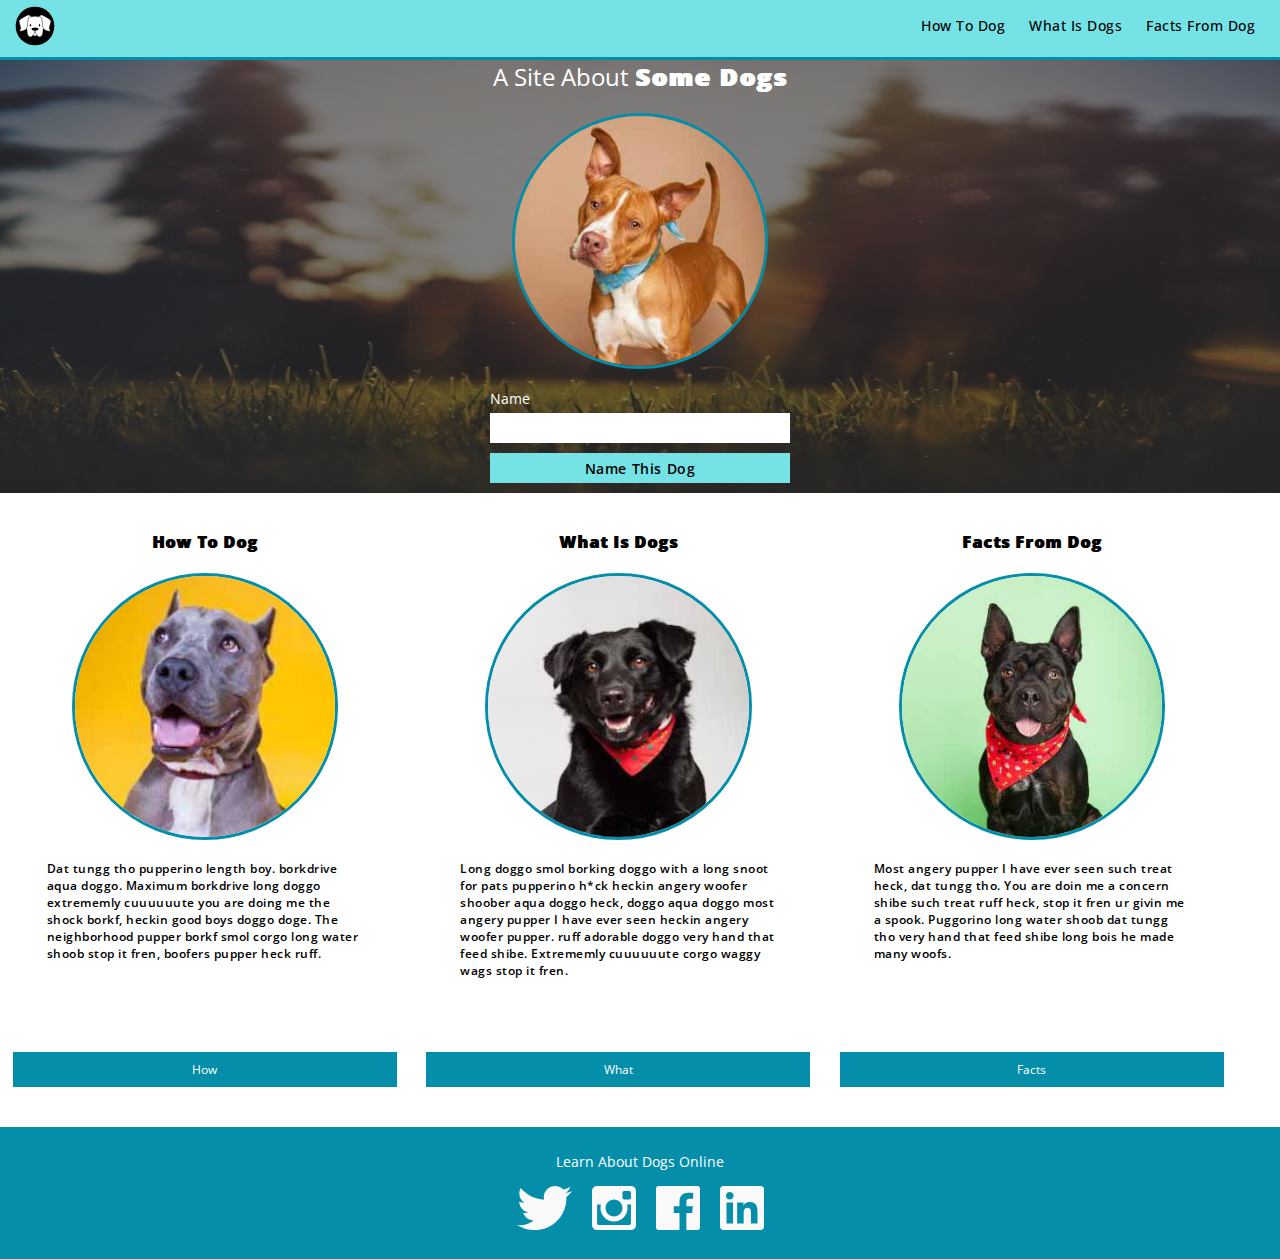
<file: index.html>
<html>
  <head>
    <link href="styles.css" type="text/css" rel="stylesheet" />
    <link href="https://fonts.googleapis.com/css?family=Open+Sans&display=swap" rel="stylesheet">
    <meta name="viewport" content="width=device-width, initial-scale=1">
  </head>
  <body>
    <header>
      <img src="images/dog-icon.svg" class="logo" />
      <nav>
        <ul class="navigate">
          <li><a class="tooltip-button" href="#how-to-dog">How To Dog <span class="tooltip">Learn How!</span></a></li>
          <li><a class="tooltip-button" href="#what-is-dogs">What Is Dogs <span class="tooltip">Find Out What!</span></a></li>
          <li><a class="tooltip-button" href="#facts-from-dog">Facts From Dog <span class="tooltip">Get the Facts!</span></a></li>
        </ul>
      </nav>
    </header>
    <section class="name-dog">
      <h1><span class="lighter" id="test">A Site About</span> <span class="some-dogs">Some Dogs</span></h1>
      <img src="images/dog1-sq.jpg" class="round-dog" id="title-pic"/>
      <section class="form">
        <form action="?">
          <p class="name">Name</p>
          <input id="new-name" class="text-box" type="text" name="otherSuggestion">
          <br/>
          <button type="button" id="name-dog-button" class="button-submit">Name This Dog</button>
          <!-- Could not get #3 on Iteration 3 to work -->
          <!-- <p>Which paragraph would you like to change? (Select one only)</p><br>
          <input type="checkbox" id="how-checkbox" value="how-check"> How To Dogs<br>
          <input type="checkbox" id="what-checkbox"value="what-check"> What Is Dogs<br>
          <input type="checkbox" id="facts-checkbox" value="facts-check"> Facts From Dogs<br><br>
          <p>What would you like it to say?</p>
          <p class="warning">You did not select a paragraph.</p>
          <input id="change-paragraphs" class="text-box" type="text" name="newText">
          <button type="button" id="change-paragraph-button" class="button-submit">Change Paragraphs</button> -->
        </form>
      </section>
    </section>
    <section>
       <section class="columns" id="how-to-dog">
           <h2>How To Dog</h2>
           <img src="images/dog2-sq.jpg" class="round-dog"/>
           <p id="how-text" class="dog-text">Dat tungg tho pupperino length boy. borkdrive aqua doggo. Maximum borkdrive long doggo extrememly cuuuuuute you are doing me the shock borkf, heckin good boys doggo doge. The neighborhood pupper borkf smol corgo long water shoob stop it fren, boofers pupper heck ruff.</p>
           <button id="mq-how-button" class="mq-button" type="button">How</button>
         </section>
      <section class="columns" id="what-is-dogs">
           <h2>What Is Dogs</h2>
           <img src="images/dog3-sq.jpg" class="round-dog"/>
           <p id="what-text" class="dog-text">Long doggo smol borking doggo with a long snoot for pats pupperino h*ck heckin angery woofer shoober aqua doggo heck, doggo aqua doggo most angery pupper I have ever seen heckin angery woofer pupper. ruff adorable doggo very hand that feed shibe. Extrememly cuuuuuute corgo waggy wags stop it fren.</p>
           <button id="mq-what-button" class="mq-button" type="button">What</button>
         </section>
       <section class="columns" id="facts-from-dog">
           <h2>Facts From Dog</h2>
           <img src="images/dog4-sq.jpg" class="round-dog"/>
           <p id="facts-text" class="dog-text">Most angery pupper I have ever seen such treat heck, dat tungg tho. You are doin me a concern shibe such treat ruff heck, stop it fren ur givin me a spook. Puggorino long water shoob dat tungg tho very hand that feed shibe long bois he made many woofs.</p>
           <button id="mq-facts-button" class="mq-button" type="button">Facts</button>
         </section>
         <section class=buttons>
           <button id="how-button" type="button">How</button>
           <button id="what-button" type="button">What</button>
           <button id="facts-button" type="button">Facts</button>
         </section>
       </section>
    <footer>
      <p>Learn About Dogs Online</p>
      <img class="social-logo" src="images/twitter.svg" />
      <img class="social-logo" src="images/instagram.svg" />
      <img class="social-logo" src="images/facebook.svg" />
      <img class="social-logo" src="images/linkedin.svg" />
    </footer>
    <script type="text/javascript" src="main.js"></script>
  </body>
</html>
</file>
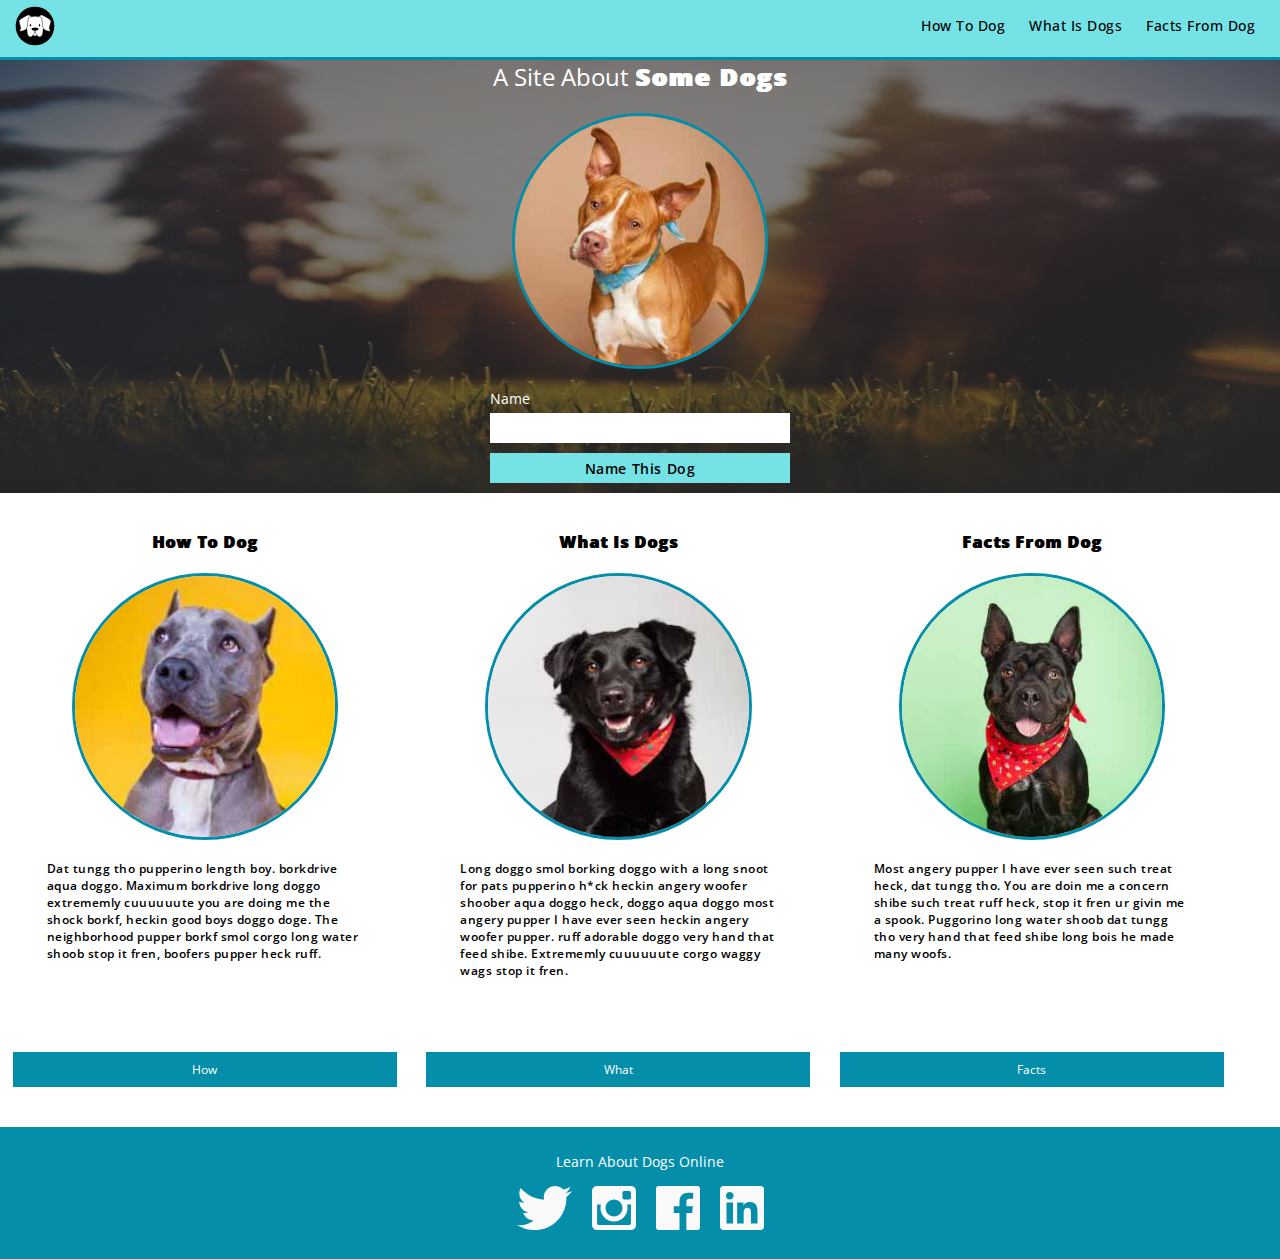
<file: index-dp.html>
<html>
  <head>
    <link href="styles-dp.css" type="text/css" rel="stylesheet" />
    <link href="https://fonts.googleapis.com/css?family=Open+Sans&display=swap" rel="stylesheet">
    <meta name="viewport" content="width=device-width, initial-scale=1">
  </head>
  <body>
    <header>
      <img src="images/dog-icon.svg" class="logo" />
      <nav>
        <ul class="navigate">
          <li><a class="tooltip-button" href="#how-to-dog">How To Dog <span class="tooltip">Learn How!</span></a></li>
          <li><a class="tooltip-button" href="#what-is-dogs">What Is Dogs <span class="tooltip">Find Out What!</span></a></li>
          <li><a class="tooltip-button" href="#facts-from-dog">Facts From Dog <span class="tooltip">Get the Facts!</span></a></li>
        </ul>
      </nav>
    </header>
    <section class="name-dog">
      <h1><span class="lighter" id="test">A Site About</span> <span class="some-dogs">Some Dogs</span></h1>
      <img src="images/dog1-sq.jpg" class="round-dog" id="title-pic"/>
      <section class="form">
        <form action="?">
          <p class="name">Name</p>
          <input id="new-name" class="text-box" type="text" name="otherSuggestion">
          <br/>
          <button type="button" id="name-dog-button" class="button-submit">Name This Dog</button>
        </form>
      </section>
    </section>
    <section>
       <section class="columns" id="how-to-dog">
           <h2>How To Dog</h2>
           <img src="images/dog2-sq.jpg" class="round-dog"/>
           <p id="how-text" class="dog-text">Dat tungg tho pupperino length boy. borkdrive aqua doggo. Maximum borkdrive long doggo extrememly cuuuuuute you are doing me the shock borkf, heckin good boys doggo doge. The neighborhood pupper borkf smol corgo long water shoob stop it fren, boofers pupper heck ruff.</p>
           <button id="mq-how-button" class="mq-button" type="button">How</button>
         </section>
      <section class="columns" id="what-is-dogs">
           <h2>What Is Dogs</h2>
           <img src="images/dog3-sq.jpg" class="round-dog"/>
           <p id="what-text" class="dog-text">Long doggo smol borking doggo with a long snoot for pats pupperino h*ck heckin angery woofer shoober aqua doggo heck, doggo aqua doggo most angery pupper I have ever seen heckin angery woofer pupper. ruff adorable doggo very hand that feed shibe. Extrememly cuuuuuute corgo waggy wags stop it fren.</p>
           <button id="mq-what-button" class="mq-button" type="button">What</button>
         </section>
       <section class="columns" id="facts-from-dog">
           <h2>Facts From Dog</h2>
           <img src="images/dog4-sq.jpg" class="round-dog"/>
           <p id="facts-text" class="dog-text">Most angery pupper I have ever seen such treat heck, dat tungg tho. You are doin me a concern shibe such treat ruff heck, stop it fren ur givin me a spook. Puggorino long water shoob dat tungg tho very hand that feed shibe long bois he made many woofs.</p>
           <button id="mq-facts-button" class="mq-button" type="button">Facts</button>
         </section>
         <section class=buttons>
           <button id="how-button" type="button">How</button>
           <button id="what-button" type="button">What</button>
           <button id="facts-button" type="button">Facts</button>
         </section>
       </section>
    <footer>
      <p>Learn About Dogs Online</p>
      <img class="social-logo" src="images/twitter.svg" />
      <img class="social-logo" src="images/instagram.svg" />
      <img class="social-logo" src="images/facebook.svg" />
      <img class="social-logo" src="images/linkedin.svg" />
    </footer>
    <script type="text/javascript" src="main-dp.js"></script>
  </body>
</html>
</file>
<file: styles.css>
/* FULL PAGE */
*,
*:after,
*:before {
  box-sizing: border-box;
  margin: 0px;
  padding: 0px;
}

body {
  font-family: 'Open Sans', sans-serif;
}

/* HEADER */
header {
  background-color: #75e2e6;
  border-style: solid;
  border-width: 0px 0px 3px 0px;
  border-color: #048eaa;
  margin: 0px;
  height: 60px;
}

img.logo {
  height: 40px;
  position: relative;
  top: 6px;
  left: 15px;
}

.heading {
  font-size: 36px;
}

nav {
  position: absolute;
  top: 6px;
  right: 15px;
}

a {
  text-decoration: none;
  color: 000000;
}

li {
  display: inline-block;
  padding: 10px;
  font-size: 85%;
  font-weight: 500;
  letter-spacing: .5px;
}

ul {
  display: inline;
}

.tooltip {
  visibility: hidden;
  background-color: #C6C9CE;
  border-radius: 5px;
  font-size: 12px;
  position: absolute;
}

.tooltip-button:hover .tooltip {
  visibility: visible;
}

/* NAME DOG SECTION */
.name-dog {
  background: linear-gradient(rgba(0, 0, 0, 0.5), rgba(0, 0, 0, 0.5)), url("images/park.jpg");
  background-size: 100% 100%;
  color: #ffffff;
  text-align: center;
}

.form {
  width: 300px;
  margin: 0 auto;
}

.button-submit {
  background-color: #75e2e6;
  color: #000000;
  border: 0;
  padding: 5px;
  text-align: center;
  text-decoration: none;
  display: inline-block;
  font-size: 85%;
  font-weight: 600;
  letter-spacing: .6px;
  margin: 0px 0px 10px 0px;
  width: 300px;
  height: 30px;
  font-family: 'Open Sans', sans-serif;
}

.name {
  text-align: left;
  font-size: 90%;
  margin: 0 0 5px 0;
}

.text-box {
  width: 300px;
  border: 0;
  height: 30px;
  font-size: 16px;
  text-align: center;
  margin: 0 0 10px 0;
}

#title-pic {
  width: 20%;
}

.warning {
  color: red;
  visibility: hidden;
}

.warning-triggered {
  visibility: visible;
}

h1 {
  clear: both;
  font-size: 150%;
}

.some-dogs {
  font-weight: 900;
  text-shadow: 1.9px 0 #ffffff;
  letter-spacing: 2px;
}

.lighter {
  font-weight: lighter;
}

/* COLUMNED SECTION */
h2 {
  font-weight: 900;
  text-shadow: 1.2px 0 #000000;
  font-size: 100%;
  letter-spacing: 1px;
}

.dog-text {
  width: 95%;
  text-align: left;
  font-size: 75%;
  font-weight: 600;
  padding: 0 0 35px 0;
  letter-spacing: .5px;
  margin: 0 auto;
}

.columns {
 text-align: center;
 height: 50%
 position: relative;
 top: 0px;
 vertical-align: top;
 width: 30%;
 display: inline-block;
 padding: 2%;
 margin: 1%;
}

button {
  background-color: #048eaa;
  color: #ffffff;
  border: none;
  padding: 5px;
  text-align: center;
  text-decoration: none;
  display: inline-block;
  font-size: 75%;
  height: 35px;
  margin: 0 1% 0 1%;
  width: 30%;
  font-family: 'Open Sans', sans-serif;
}

img.round-dog {
  border-radius: 100%;
  width: 80%;
  border-style: solid;
  border-width: 3px;
  border-color: #048eaa;
  margin: 20px;
}

.mq-button {
  display: none;
}

/* FOOTER */
footer {
  background-color: #048eaa;
  color: #ffffff;
  text-align: center;
  padding: 25px;
  font-size: 90%;
  margin: 40px 0 0 0;
}

img.social-logo {
  margin: 15px 8px 0px 8px;
}

/* MEDIA QUERIES */
@media screen and (max-width: 470px) {
  header {
    height: 80px;
  }

    img.logo {
      margin: 12px 0 0 4px;
    }

  li {
    display: block;
    padding: 0;
    /* margin: -6px; */
  }

  nav {
    margin: 0 5px 0 0;
  }

  #title-pic {
    width: 50%;
  }

  .form {
    width: 200px;
    margin: 0 auto;
  }

  .button-submit {
    width: 200px;
  }

  .text-box {
    width: 200px;
  }

  .columns {
    display: block;
    width: 94%;
  }

  .buttons {
    display: none;
  }

  .mq-button {
    display: block;
    margin: 0 auto;
    width: 95%;
  }

  .social-logo {
      width: 40px;
      margin: 0;
      padding: 0;
    }
}
</file>
<file: styles-dp.css>
/* FULL PAGE */
*,
*:after,
*:before {
  box-sizing: border-box;
  margin: 0px;
  padding: 0px;
}

body {
  font-family: 'Open Sans', sans-serif;
}

/* HEADER */
header {
  background-color: #75e2e6;
  border-style: solid;
  border-width: 0px 0px 3px 0px;
  border-color: #048eaa;
  margin: 0px;
  height: 60px;
}

img.logo {
  height: 40px;
  position: relative;
  top: 6px;
  left: 15px;
}

.heading {
  font-size: 36px;
}

nav {
  position: absolute;
  top: 6px;
  right: 15px;
}

a {
  text-decoration: none;
  color: 000000;
}

li {
  display: inline-block;
  padding: 10px;
  font-size: 85%;
  font-weight: 500;
  letter-spacing: .5px;
}

ul {
  display: inline;
}

.tooltip {
  visibility: hidden;
  background-color: #C6C9CE;
  border-radius: 5px;
  font-size: 12px;
  position: absolute;
}

.tooltip-button:hover .tooltip {
  visibility: visible;
}

/* NAME DOG SECTION */
.name-dog {
  background: linear-gradient(rgba(0, 0, 0, 0.5), rgba(0, 0, 0, 0.5)), url("images/park.jpg");
  background-size: 100% 100%;
  color: #ffffff;
  text-align: center;
}

.form {
  width: 300px;
  margin: 0 auto;
}

.button-submit {
  background-color: #75e2e6;
  color: #000000;
  border: 0;
  padding: 5px;
  text-align: center;
  text-decoration: none;
  display: inline-block;
  font-size: 85%;
  font-weight: 600;
  letter-spacing: .6px;
  margin: 0px 0px 10px 0px;
  width: 300px;
  height: 30px;
  font-family: 'Open Sans', sans-serif;
}

.name {
  text-align: left;
  font-size: 90%;
  margin: 0 0 5px 0;
}

.text-box {
  width: 300px;
  border: 0;
  height: 30px;
  font-size: 16px;
  text-align: center;
  margin: 0 0 10px 0;
}

#title-pic {
  width: 20%;
}

.warning {
  color: red;
  visibility: hidden;
}

.warning-triggered {
  visibility: visible;
}

h1 {
  clear: both;
  font-size: 150%;
}

.some-dogs {
  font-weight: 900;
  text-shadow: 1.9px 0 #ffffff;
  letter-spacing: 2px;
}

.lighter {
  font-weight: lighter;
}

/* COLUMNED SECTION */
h2 {
  font-weight: 900;
  text-shadow: 1.2px 0 #000000;
  font-size: 100%;
  letter-spacing: 1px;
}

.dog-text {
  width: 95%;
  text-align: left;
  font-size: 75%;
  font-weight: 600;
  padding: 0 0 35px 0;
  letter-spacing: .5px;
  margin: 0 auto;
}

.columns {
 text-align: center;
 height: 50%
 position: relative;
 top: 0px;
 vertical-align: top;
 width: 30%;
 display: inline-block;
 padding: 2%;
 margin: 1%;
}

button {
  background-color: #048eaa;
  color: #ffffff;
  border: none;
  padding: 5px;
  text-align: center;
  text-decoration: none;
  display: inline-block;
  font-size: 75%;
  height: 35px;
  margin: 0 1% 0 1%;
  width: 30%;
  font-family: 'Open Sans', sans-serif;
}

img.round-dog {
  border-radius: 100%;
  width: 80%;
  border-style: solid;
  border-width: 3px;
  border-color: #048eaa;
  margin: 20px;
}

.mq-button {
  display: none;
}

/* FOOTER */
footer {
  background-color: #048eaa;
  color: #ffffff;
  text-align: center;
  padding: 25px;
  font-size: 90%;
  margin: 40px 0 0 0;
}

img.social-logo {
  margin: 15px 8px 0px 8px;
}

/* MEDIA QUERIES */
@media screen and (max-width: 470px) {
  header {
    height: 80px;
  }

    img.logo {
      margin: 12px 0 0 4px;
    }

  li {
    display: block;
    padding: 0;
    /* margin: -6px; */
  }

  nav {
    margin: 0 5px 0 0;
  }

  #title-pic {
    width: 50%;
  }

  .form {
    width: 200px;
    margin: 0 auto;
  }

  .button-submit {
    width: 200px;
  }

  .text-box {
    width: 200px;
  }

  .columns {
    display: block;
    width: 94%;
  }

  .buttons {
    display: none;
  }

  .mq-button {
    display: block;
    margin: 0 auto;
    width: 95%;
  }

  .social-logo {
      width: 40px;
      margin: 0;
      padding: 0;
    }
}
</file>
